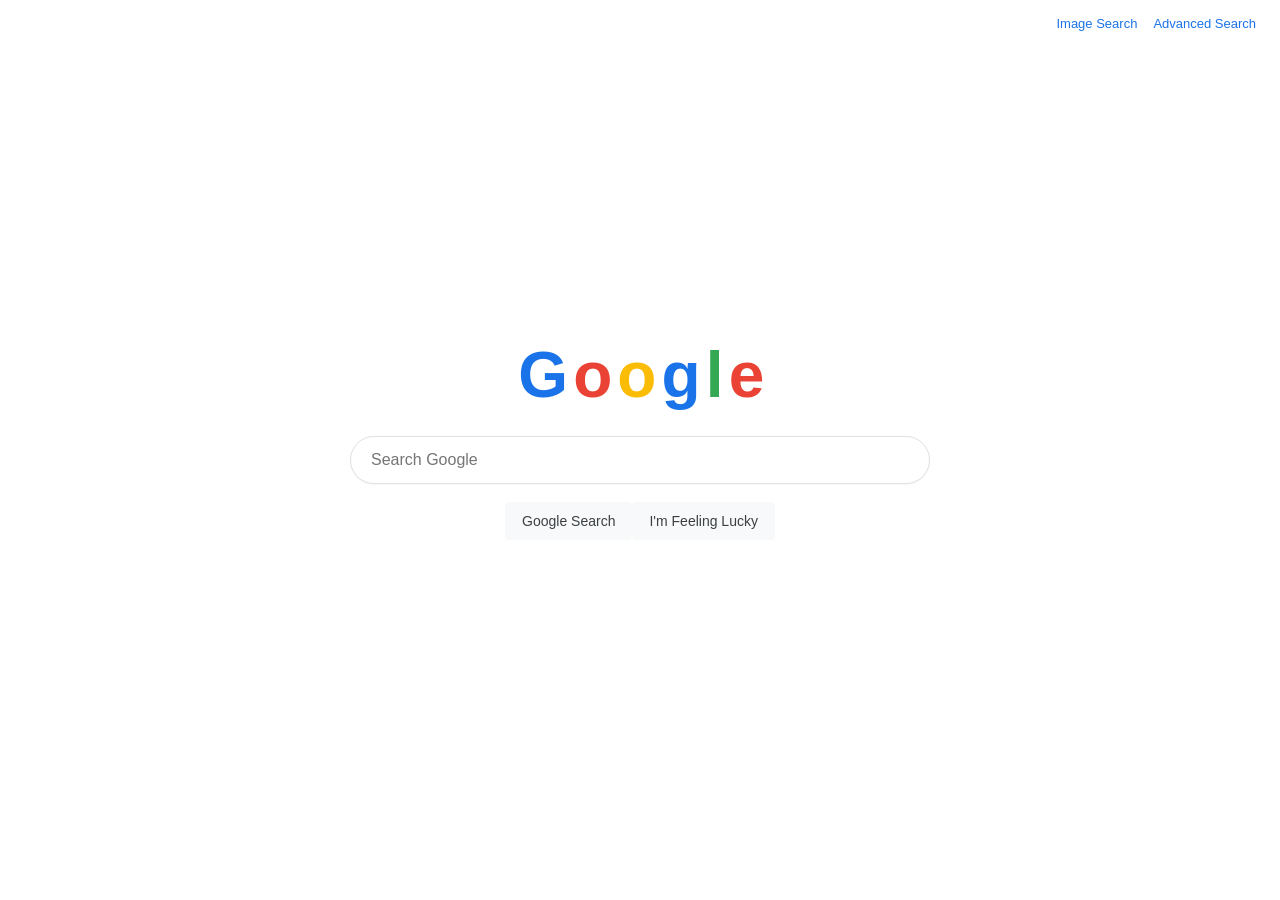
<file: index.html>
<!DOCTYPE html>
<html lang="en">
    <head>
        <meta charset="UTF-8">
        <meta name="viewport" content="width=device-width, initial-scale=1.0">
        <link rel="stylesheet" href="styles.css">
        <title>Google Search</title>
    </head>
    <body>
        <header class="top-bar">
            <a href="imageSearch.html">Image Search</a>
            <a href="advancedSearch.html">Advanced Search</a>
        </header>

        <main class="centered">
            <h1 class="google-logo" aria-label="Google">
                <span class="logo-letter blue">G</span>
                <span class="logo-letter red">o</span>
                <span class="logo-letter yellow">o</span>
                <span class="logo-letter blue">g</span>
                <span class="logo-letter green">l</span>
                <span class="logo-letter red">e</span>
            </h1>
            <form class="search-form" action="https://www.google.com/search" method="get">
                <input type="text" name="q" placeholder="Search Google">
                <div class="buttons">
                    <input type="submit" value="Google Search">
                    <input type="submit" name="btnI" value="I'm Feeling Lucky">
                </div>
            </form>
        </main>
    </body>
</html>
</file>
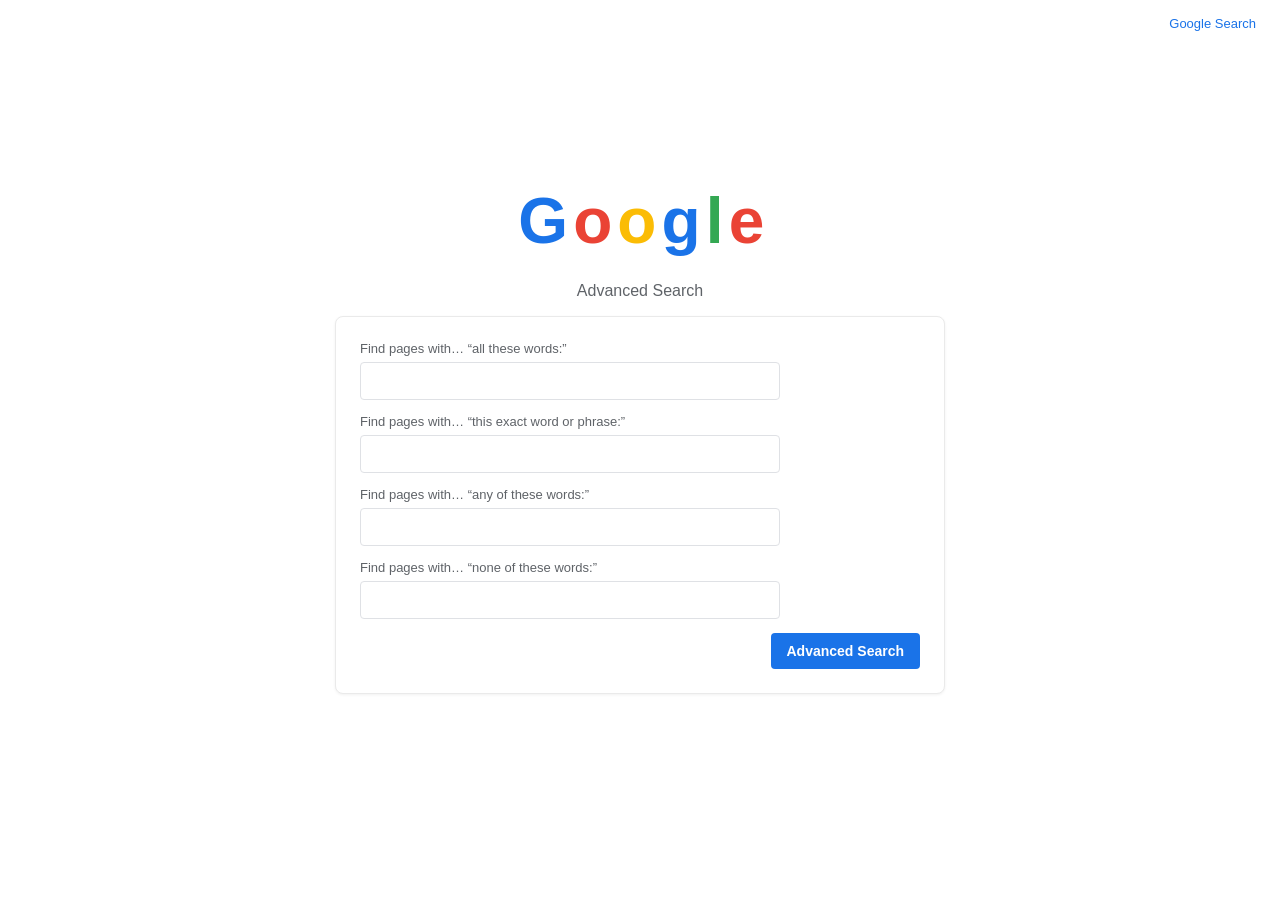
<file: advancedSearch.html>
<!DOCTYPE html>
<html lang="en">
<head>
    <meta charset="UTF-8">
    <meta name="viewport" content="width=device-width, initial-scale=1.0">
    <link rel="stylesheet" href="styles.css">
    <title>Advanced Search</title>
</head>
<body>
    <header class="top-bar">
        <a href="index.html">Google Search</a>
    </header>

    <main class="advanced-container">
        <h1 class="google-logo" aria-label="Google">
            <span class="logo-letter blue">G</span>
            <span class="logo-letter red">o</span>
            <span class="logo-letter yellow">o</span>
            <span class="logo-letter blue">g</span>
            <span class="logo-letter green">l</span>
            <span class="logo-letter red">e</span>
        </h1>
        <p class="page-note">Advanced Search</p>
        <form class="advanced-form" action="https://www.google.com/search" method="get">
            <label>Find pages with… “all these words:”
                <input type="text" name="as_q">
            </label>
            <label>Find pages with… “this exact word or phrase:”
                <input type="text" name="as_epq">
            </label>
            <label>Find pages with… “any of these words:”
                <input type="text" name="as_oq">
            </label>
            <label>Find pages with… “none of these words:”
                <input type="text" name="as_eq">
            </label>
            <div class="buttons">
                <input type="submit" value="Advanced Search">
            </div>
        </form>
    </main>
</body>
</html>
</file>
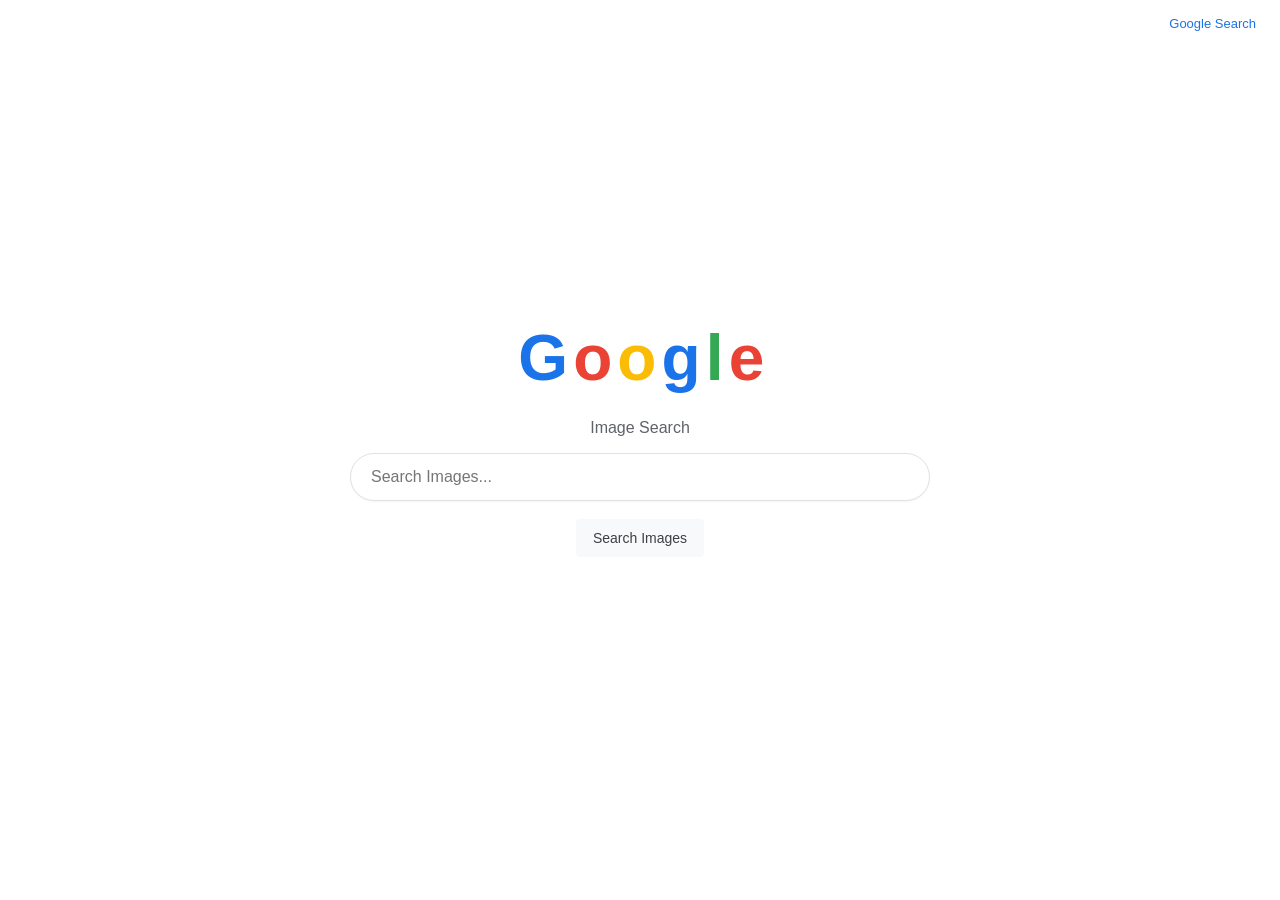
<file: imageSearch.html>
<!DOCTYPE html>
<html lang="en">
<head>
    <meta charset="UTF-8">
    <meta name="viewport" content="width=device-width, initial-scale=1.0">
    <link rel="stylesheet" href="styles.css">
    <title>Image Search</title>
</head>
<body>
    <header class="top-bar">
        <a href="index.html">Google Search</a>
    </header>

    <main class="centered">
        <h1 class="google-logo" aria-label="Google">
            <span class="logo-letter blue">G</span>
            <span class="logo-letter red">o</span>
            <span class="logo-letter yellow">o</span>
            <span class="logo-letter blue">g</span>
            <span class="logo-letter green">l</span>
            <span class="logo-letter red">e</span>
        </h1>
        <p class="page-note">Image Search</p>
        <form class="search-form" action="https://www.google.com/search" method="get">
            <input type="text" name="q" placeholder="Search Images..." required>
            <input type="hidden" name="tbm" value="isch">
            <div class="buttons">
                <input type="submit" value="Search Images">
            </div>
        </form>
    </main>
</body>
</html>
</file>
<file: styles.css>
body {
  margin: 0;
  font-family: Arial, sans-serif;
  background: #fff;
  color: #202124;
}

.top-bar {
  display: flex;
  justify-content: flex-end;
  gap: 16px;
  padding: 16px 24px;
}

.top-bar a {
  color: #1a73e8;
  text-decoration: none;
  font-size: 13px;
}

.top-bar a:hover {
  text-decoration: underline;
}

.centered,
.advanced-container {
  display: flex;
  flex-direction: column;
  align-items: center;
  justify-content: center;
  min-height: 78vh;
  padding: 20px;
}

.google-logo {
  display: flex;
  gap: 0.12em;
  margin-bottom: 24px;
  font-size: 64px;
  font-weight: 700;
  font-family: "Product Sans", Arial, sans-serif;
  letter-spacing: -0.04em;
}

.logo-letter {
  display: inline-flex;
}

.logo-letter.blue {
  color: #1a73e8;
}

.logo-letter.red {
  color: #ea4335;
}

.logo-letter.yellow {
  color: #fbbc05;
}

.logo-letter.green {
  color: #34a853;
}

.search-form {
  width: 100%;
  max-width: 580px;
  display: flex;
  flex-direction: column;
  align-items: center;
}

.search-form input[type="text"] {
  width: 100%;
  padding: 14px 20px;
  margin-bottom: 18px;
  border: 1px solid #dfe1e5;
  border-radius: 999px;
  box-sizing: border-box;
  font-size: 16px;
  box-shadow: 0 1px 2px rgba(0, 0, 0, 0.04);
}

.page-note {
  margin: 0;
  margin-bottom: 16px;
  color: #5f6368;
  font-size: 16px;
}

.search-form .buttons {
  display: flex;
  justify-content: center;
  width: 100%;
}

.search-form input[type="submit"] {
  padding: 10px 16px;
  border: 1px solid #f8f9fa;
  border-radius: 4px;
  background: #f8f9fa;
  color: #3c4043;
  cursor: pointer;
  font-size: 14px;
}

.advanced-form {
  width: 100%;
  max-width: 560px;
  background: #fff;
  padding: 24px;
  border: 1px solid #eaeaea;
  border-radius: 8px;
  box-shadow: 0 1px 3px rgba(0, 0, 0, 0.06);
}

.advanced-form label {
  display: flex;
  flex-direction: column;
  align-items: flex-start;
  margin-bottom: 14px;
  font-size: 13px;
  color: #5f6368;
}

.advanced-form input[type="text"] {
  width: 100%;
  max-width: 420px;
  padding: 10px 12px;
  margin-top: 6px;
  border: 1px solid #dfe1e5;
  border-radius: 4px;
  box-sizing: border-box;
  font-size: 14px;
}

.advanced-form .buttons {
  display: flex;
  justify-content: flex-end;
  margin-top: 12px;
}

.advanced-form input[type="submit"] {
  padding: 10px 16px;
  border: none;
  border-radius: 4px;
  background: #1a73e8;
  color: white;
  cursor: pointer;
  font-weight: 600;
  font-size: 14px;
}
</file>
